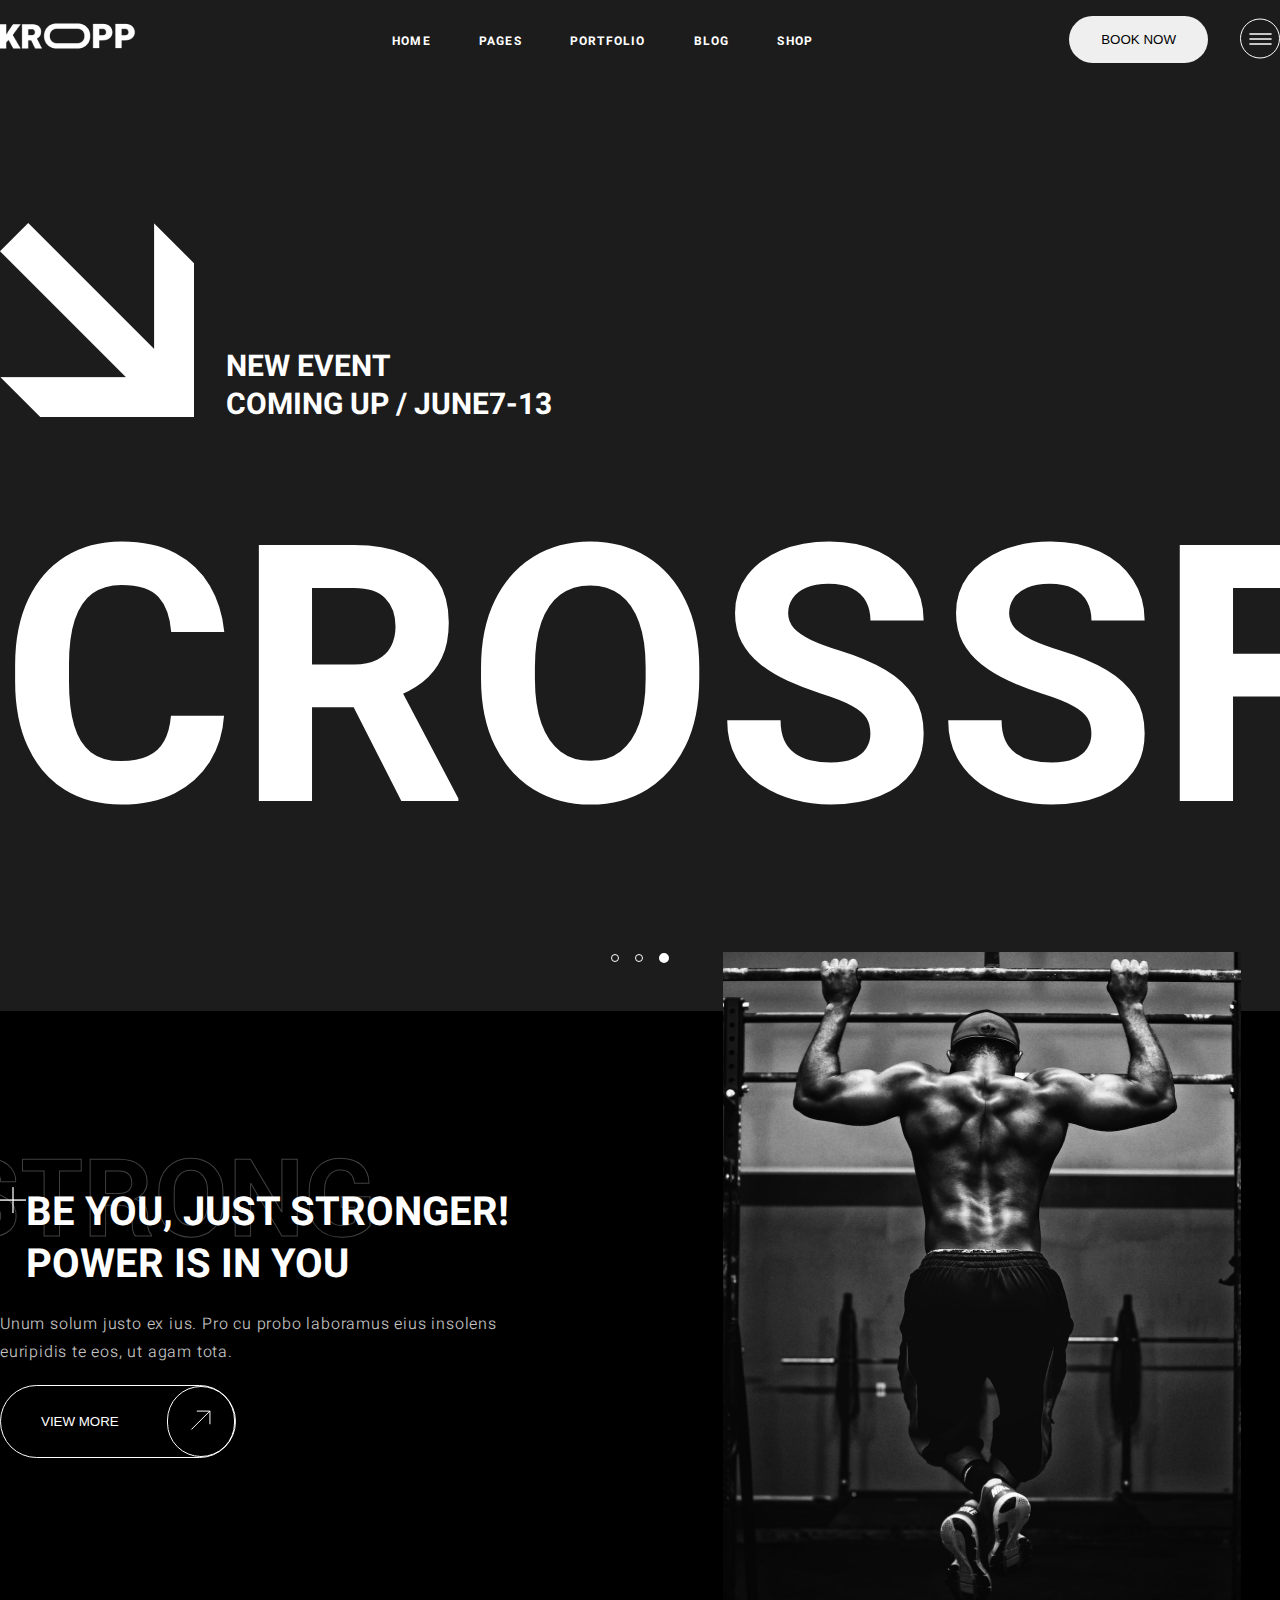
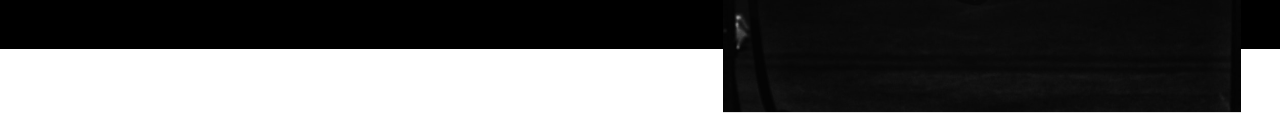
<file: crossfit/index.html>
<!DOCTYPE html>
<html lang="en">
  <head>
    <meta charset="UTF-8" />
    <meta name="viewport" content="width=device-width, initial-scale=1.0" />
    <title>Document</title>
    <link rel="stylesheet" href="/crossfit/style.css" />
  </head>
  <body>
    <div class="container">
      <header>
        <!------------ nav -------------->
        <nav>
          <div class="kroop-logo">
            <div>
              <img src="/image/header-logo-kropp.png.png" alt="" />
            </div>
          </div>
          <div class="nav-links1">
            <ul>
              <li><a href="">HOME</a></li>
              <li><a href="">PAGES</a></li>
              <li><a href="">PORTFOLIO</a></li>
              <li><a href="">BLOG</a></li>
              <li><a href="">SHOP</a></li>
            </ul>
          </div>
          <div class="buttons">
            <button class="btn1">BOOK NOW</button>
            <button class="btn2">
              <a href=""
                ><svg
                  width="40"
                  height="41"
                  viewBox="0 0 40 41"
                  fill="none"
                  xmlns="http://www.w3.org/2000/svg"
                >
                  <path
                    d="M20 40C30.7696 40 39.5 31.2696 39.5 20.5C39.5 9.73045 30.7696 1 20 1C9.23045 1 0.5 9.73045 0.5 20.5C0.5 31.2696 9.23045 40 20 40Z"
                    stroke="white"
                  />
                  <path
                    d="M9.5 16H31.5"
                    stroke="white"
                    stroke-dasharray="22 22"
                  />
                  <path
                    d="M9.5 16H31.5"
                    stroke="white"
                    stroke-dasharray="22 22"
                  />
                  <path
                    d="M9.5 21H31.5"
                    stroke="white"
                    stroke-dasharray="22 22"
                  />
                  <path
                    d="M9.5 21H31.5"
                    stroke="white"
                    stroke-dasharray="22 22"
                  />
                  <path
                    d="M9.5 26H31.5"
                    stroke="white"
                    stroke-dasharray="22 22"
                  />
                  <path
                    d="M9.5 26H31.5"
                    stroke="white"
                    stroke-dasharray="22 22"
                  />
                </svg>
              </a>
            </button>
          </div>
        </nav>
        <!------------ nav -------------->

        <!------------ hero section -------------->
        <div class="hero-section">
          <div class="crossfit-arrowsection">
            <div class="arrow">
              <img src="/image/cossfit arrow.png" alt="" />
            </div>
            <div class="arrow-text">
              <p>NEW EVENT</p>
              <p>COMING UP / JUNE7-13</p>
            </div>
          </div>
          <div class="crossfit">
            <p>CROSSFIT</p>
          </div>
          <!-- dots -->
          <div class="dot">
            <div class="dots"></div>
            <div class="dots"></div>
            <div class="dots dots3"></div>
          </div>
          <!-- end of dots -->
        </div>
        <!------------ end of hero section -------------->
      </header>

      <!------------ main -------------->
      <main>
        <!------ main1----------->
        <div class="main1">
          <div class="main1-text-pics">
            <!-- main text -->
            <div class="main1-text">
              <div><h1>STRONG</h1></div>
              <!-- flex1 -->
              <div class="flex1">
                <div class="plus">
                  <img src="/image/plus-sign.png" alt="" />
                </div>
                <div>
                  <p>BE YOU, JUST STRONGER! POWER IS IN YOU</p>
                </div>
              </div>
              <!-- end of flex1 -->
              <div class="unum">
                <p>
                  Unum solum justo ex ius. Pro cu probo laboramus eius insolens
                  euripidis te eos, ut agam tota.
                </p>
              </div>
              <!-- main-btns -->
              <div class="main-btns">
                <button>
                  <p>VIEW MORE</p>
                  <a href=""
                    ><svg
                      width="34"
                      height="34"
                      viewBox="0 0 34 34"
                      fill="none"
                      xmlns="http://www.w3.org/2000/svg"
                    >
                      <path
                        d="M7.43079 26.4663L25.991 7.90612"
                        stroke="white"
                        stroke-width="0.999746"
                      />
                      <path
                        d="M12.8013 8.10778L25.9238 8.10631L25.9224 21.2289"
                        stroke="white"
                        stroke-width="0.999746"
                      />
                    </svg>
                  </a>
                </button>
              </div>
              <!-- end of main-btns -->
            </div>
            <!-- end of main text -->
            <div class="main1-pics">
              <img src="/image/main-pics1.png" alt="" />
            </div>
          </div>
        </div>
        <!-------- end of main 1 -------->

        <!-------- main 2 -------->
        <!-------- end of main 2 -------->
      </main>
      <!------------ end of main -------------->
    </div>
  </body>
</html>
</file>
<file: crossfit/style.css>
@import url('https://fonts.googleapis.com/css2?family=Heebo:wght@100..900&family=Yantramanav:wght@100;300;400;500;700;900&display=swap');


* {
    margin: 0;
    padding: 0;
    box-sizing: border-box;
}

body {
    font-family: "Heebo", sans-serif;
}

a {
    text-decoration: none;
    color: white;
}

ul {
    list-style-type: none;
}

header {
    background-color: rgba(0, 0, 0, 0.89);
}

/* ============nav======== */
nav {
    display: flex;
    align-items: center;
    justify-content: space-between;
    max-width: 1856px;
    margin: 0 auto;
    padding-top: 1rem;
}

.nav-links1 ul {
    display: flex;
    align-items: center;
    gap: 3rem;
}

.nav-links1 ul li a,
.nav .buttons button {
    font-size: 12px;
    font-weight: 700;
    line-height: 18px;
    letter-spacing: 1.2px;
    border: none;
}

.buttons {
    display: flex;
    gap: 2rem;
    align-items: center;
}

nav .buttons .btn1 {
    padding: 1rem 2rem;
    border-radius: 3rem;
    border: none;
    transition: all 1s ease-in-out;
}

nav .buttons .btn1:hover {
    transition: all 0.5s ease-in-out;
    background-color: black;
    color: white;
}

nav .buttons .btn2 {
    border: none;
    background-color: transparent;
}

/* ============end of nav ======== */

/* =============hero-section======= */
.hero-section {
    max-width: 1800px;
    margin: 0 auto;
    padding: 5rem 0 3rem 0;
}

.crossfit-arrowsection {
    display: flex;
    gap: 2rem;
    align-items: flex-end;
    padding-top: 5rem;
}

.hero-section .crossfit-arrowsection .arrow-text {
    font-size: 30px;
    font-weight: 700;
    line-height: 38px;
    color: white;
}

.crossfit {
    font-size: 360px;
    font-weight: 700;
    color: white;
}

.dot {
    display: flex;
    align-items: center;
    justify-content: center;
    gap: 1rem;
}

.dots {
    border: 1px solid white;
    border-radius: 50%;
    width: 0.5rem;
    height: 0.5rem;
}

.dots3 {
    border: 5px solid white;
}

/* ============= end of hero-section======= */

/* ============= main1======= */
main {
    background-color: black;
}

.main1 {
    max-width: 1300px;
    height: 638px;
    margin: 0 auto;
}

h1 {
    -webkit-text-stroke-width: 1px;
    -webkit-text-stroke-color: rgba(64, 64, 64, 1);
    font-family: "Yantramanav", serif;
    font-size: 120px;
    font-weight: 700;
    position: absolute;
    top: 7rem;
    left: -3rem;
}

.main1-text-pics {
    display: flex;
    position: relative;
}

.flex1 {
    display: flex;
    padding-top: 11rem;
    position: relative;
    z-index: 1;
}

.main1-text {
    width: 40%;
}

.flex1 div p {
    font-size: 40px;
    font-weight: 700;
    line-height: 52px;
    color: white;
}

.unum p {
    font-size: 16px;
    font-weight: 300;
    line-height: 28px;
    letter-spacing: 0.8px;
    color: rgba(196, 196, 196, 1);
    padding: 1.2rem 0;
}

.main1-pics {
    position: absolute;
    top: -59px;
    left: 723px;
}

.main-btns {
    font-family: "Heebo", sans-serif;
    font-size: 13px;
    font-weight: 700;
    line-height: 26px;
    letter-spacing: 1.2px;
    text-align: left;
}

.main-btns button {
    padding: 0 0 0 2.5rem;
    border: 1px solid white;
    border-radius: 4rem;
    background-color: transparent;
    color: white;
    display: flex;
    align-items: center;
    gap: 3rem;
}

.main-btns button a {
    padding: 1rem 1rem;
    border: 1px solid white;
    border-radius: 4rem;
}

/* ============= end of main 1======= */
</file>
